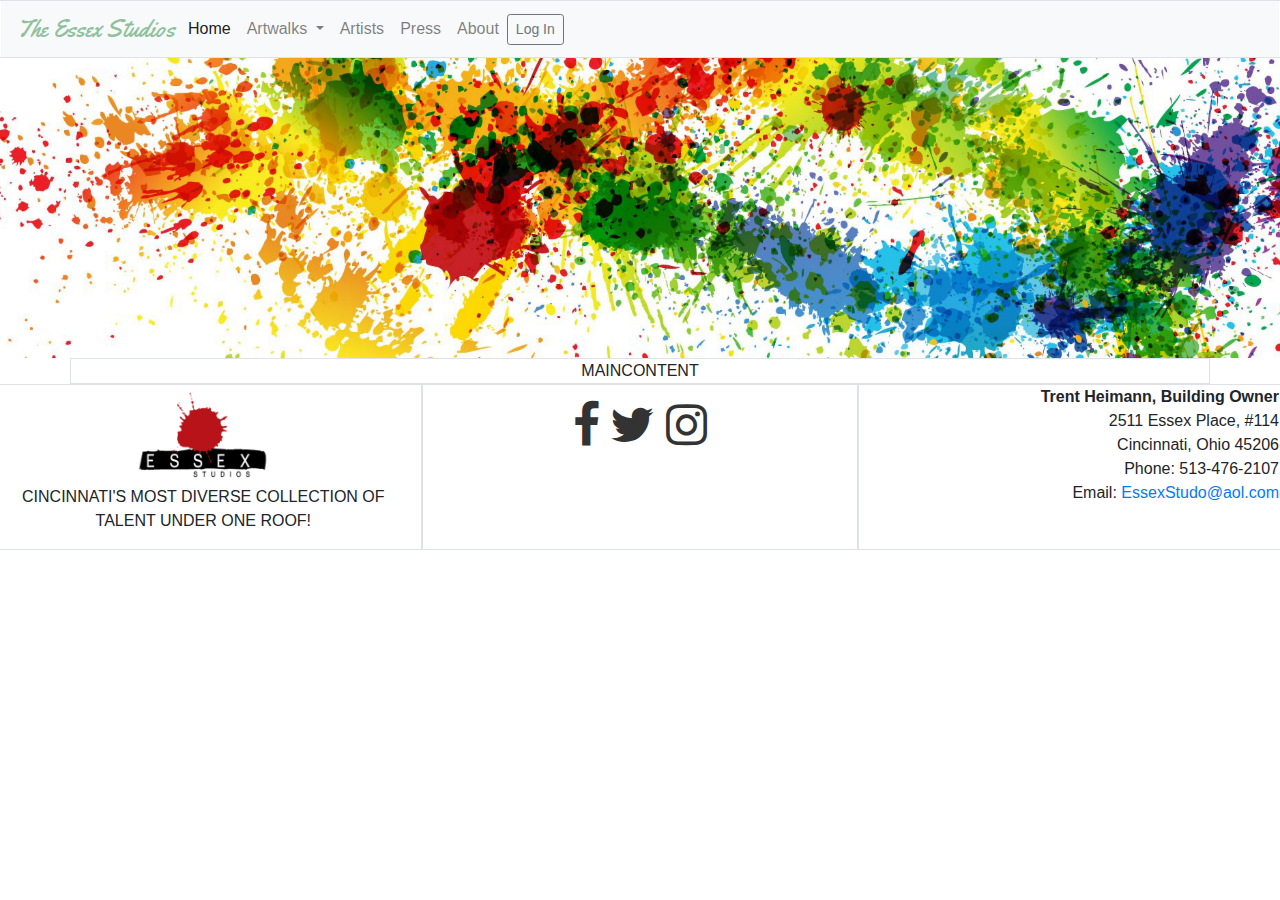
<file: index.html>
<!doctype html>
<html lang="en">

<head>
    <!-- Required meta tags -->
    <meta charset="utf-8">
    <meta name="viewport" content="width=device-width, initial-scale=1, shrink-to-fit=no">

    <!-- Bootstrap CSS -->
    <link rel="stylesheet" href="https://stackpath.bootstrapcdn.com/bootstrap/4.3.1/css/bootstrap.min.css" integrity="sha384-ggOyR0iXCbMQv3Xipma34MD+dH/1fQ784/j6cY/iJTQUOhcWr7x9JvoRxT2MZw1T" crossorigin="anonymous">
    <!-- Font Awesome Icons -->
    <link href="https://stackpath.bootstrapcdn.com/font-awesome/4.7.0/css/font-awesome.min.css" rel="stylesheet" integrity="sha384-wvfXpqpZZVQGK6TAh5PVlGOfQNHSoD2xbE+QkPxCAFlNEevoEH3Sl0sibVcOQVnN" crossorigin="anonymous">
    <!-- Script font for logo -->
    <link href="https://fonts.googleapis.com/css?family=Yellowtail&display=swap" rel="stylesheet">
    <!-- Other CSS -->
    <link rel="stylesheet" href="./CSS/style.css">

    <title>The Essex Studios - Home</title>
</head>

<body>
    <div class="row"> <!-- Top banner -->
        <div class="col">
            <div class="row"> <!-- Nav bar -->
                <div class="col border">
                    <nav class="navbar navbar-expand-lg navbar-light bg-light">
                        <div class="logoFont" style="margin-right: 5px;">The Essex Studios</div>
                        <button class="navbar-toggler" type="button" data-toggle="collapse" data-target="#navbarNavDropdown" aria-controls="navbarNavDropdown" aria-expanded="false" aria-label="Toggle navigation">
                            <span class="navbar-toggler-icon"></span>
                        </button>
                        <div class="collapse navbar-collapse" id="navbarNavDropdown">
                            <ul class="navbar-nav">
                                <li class="nav-item active">
                                    <a class="nav-link" href="#">Home <span class="sr-only">(current)</span></a>
                                </li>
                                <li class="nav-item dropdown">
                                    <a class="nav-link dropdown-toggle" href="#" id="navbarDropdownMenuLink" role="button" data-toggle="dropdown" aria-haspopup="true" aria-expanded="false">
                                    Artwalks
                                    </a>
                                    <div class="dropdown-menu" aria-labelledby="navbarDropdownMenuLink">
                                        <a class="dropdown-item" href="#">About Artwalks</a>
                                        <a class="dropdown-item" href="#">Artwalk Registration</a>
                                    </div>
                                </li>
                                <li class="nav-item">
                                    <a class="nav-link" href="#">Artists</a>
                                </li>
                                <li class="nav-item">
                                    <a class="nav-link" href="#">Press</a>
                                </li>
                                <li class="nav-item">
                                    <a class="nav-link" href="#">About</a>
                                </li>
                                <li class="nav-item"> <!-- Log in popup -->
                                    <!-- Button trigger modal -->
                                    <button type="button" class="btn btn-outline-secondary btn-sm" data-toggle="modal" data-target="#exampleModal" style="margin-top: 5px">
                                        Log In
                                    </button>
                                        
                                    <!-- Modal -->
                                    <div class="modal fade" id="exampleModal" tabindex="-1" role="dialog" aria-labelledby="exampleModalLabel" aria-hidden="true">
                                        <div class="modal-dialog" role="document">
                                            <div class="modal-content">
                                                <div class="modal-header">
                                                    <h5 class="modal-title" id="exampleModalLabel">Log In</h5>
                                                    <button type="button" class="close" data-dismiss="modal" aria-label="Close">
                                                        <span aria-hidden="true">&times;</span>
                                                    </button>
                                                </div>
                                                <div class="modal-body">
                                                <form class="form-group">
                                                    <label for="loginEmail">Email Address:</label>
                                                    <input id="loginEmail" class="form-control mb-2" type="email" placeholder="your@email.com">

                                                    <label for="loginPassword">Password:</label>
                                                    <input id="loginPassword" class="form-control mb-2" type="password" placeholder="Password">

                                                    <button class="btn btn-outline-primary" action="submit">Log In</button>
                                                </form>
                                                </div>
                                            </div>
                                        </div>
                                    </div>
                                </li>
                            </ul>
                        </div>
                    </nav>
                </div>
            </div>
        </div>
    </div>

    <div class="row"> <!-- Banner -->
        <img class="banner" src="./img/banner.jpg" alt="banner.jpg">
    </div>

    <div class="container"> <!-- Main content -->
        <div class="row">
            <div class="col centerText border">
                MAINCONTENT
            </div>
        </div>
    </div>

    <div class="row"> <!-- Footer -->
        <div class="col-4 centerText border"> <!-- Logo/Blurb-->
            <img src="./img/logo.png" alt="logo.png" style="height: 100px;">
            <p class="centerText">CINCINNATI'S MOST DIVERSE COLLECTION OF TALENT UNDER ONE ROOF!</p>
        </div>
        <div class="col-4 pt-3 centerText border"> <!-- Social media logos-->
            <a class="smIcon" href=""><i class="fa fa-facebook fa-3x" aria-hidden="true"></i></a>
            <a class="smIcon" href=""><i class="fa fa-twitter fa-3x" aria-hidden="true"></i></a>
            <a class="smIcon" href=""><i class="fa fa-instagram fa-3x" aria-hidden="true"></i></a>
        </div>
        <div class="col-4 border" style="text-align: right;"> <!-- Address/Email -->
            <span class="font-weight-bold">Trent Heimann, Building Owner</span> <br>
            2511 Essex Place, #114 <br>
            Cincinnati, Ohio 45206 <br>
            Phone: 513-476-2107 <br>
            Email: <a href="mailto:EssexStudio@aol.com">EssexStudo@aol.com</a>

        </div>
    </div>

    <!-- Optional JavaScript -->
    <!-- jQuery first, then Popper.js, then Bootstrap JS -->
    <script src="https://code.jquery.com/jquery-3.3.1.slim.min.js" integrity="sha384-q8i/X+965DzO0rT7abK41JStQIAqVgRVzpbzo5smXKp4YfRvH+8abtTE1Pi6jizo" crossorigin="anonymous"></script>
    <script src="https://cdnjs.cloudflare.com/ajax/libs/popper.js/1.14.7/umd/popper.min.js" integrity="sha384-UO2eT0CpHqdSJQ6hJty5KVphtPhzWj9WO1clHTMGa3JDZwrnQq4sF86dIHNDz0W1" crossorigin="anonymous"></script>
    <script src="https://stackpath.bootstrapcdn.com/bootstrap/4.3.1/js/bootstrap.min.js" integrity="sha384-JjSmVgyd0p3pXB1rRibZUAYoIIy6OrQ6VrjIEaFf/nJGzIxFDsf4x0xIM+B07jRM" crossorigin="anonymous"></script>
</body>

</html>
</file>
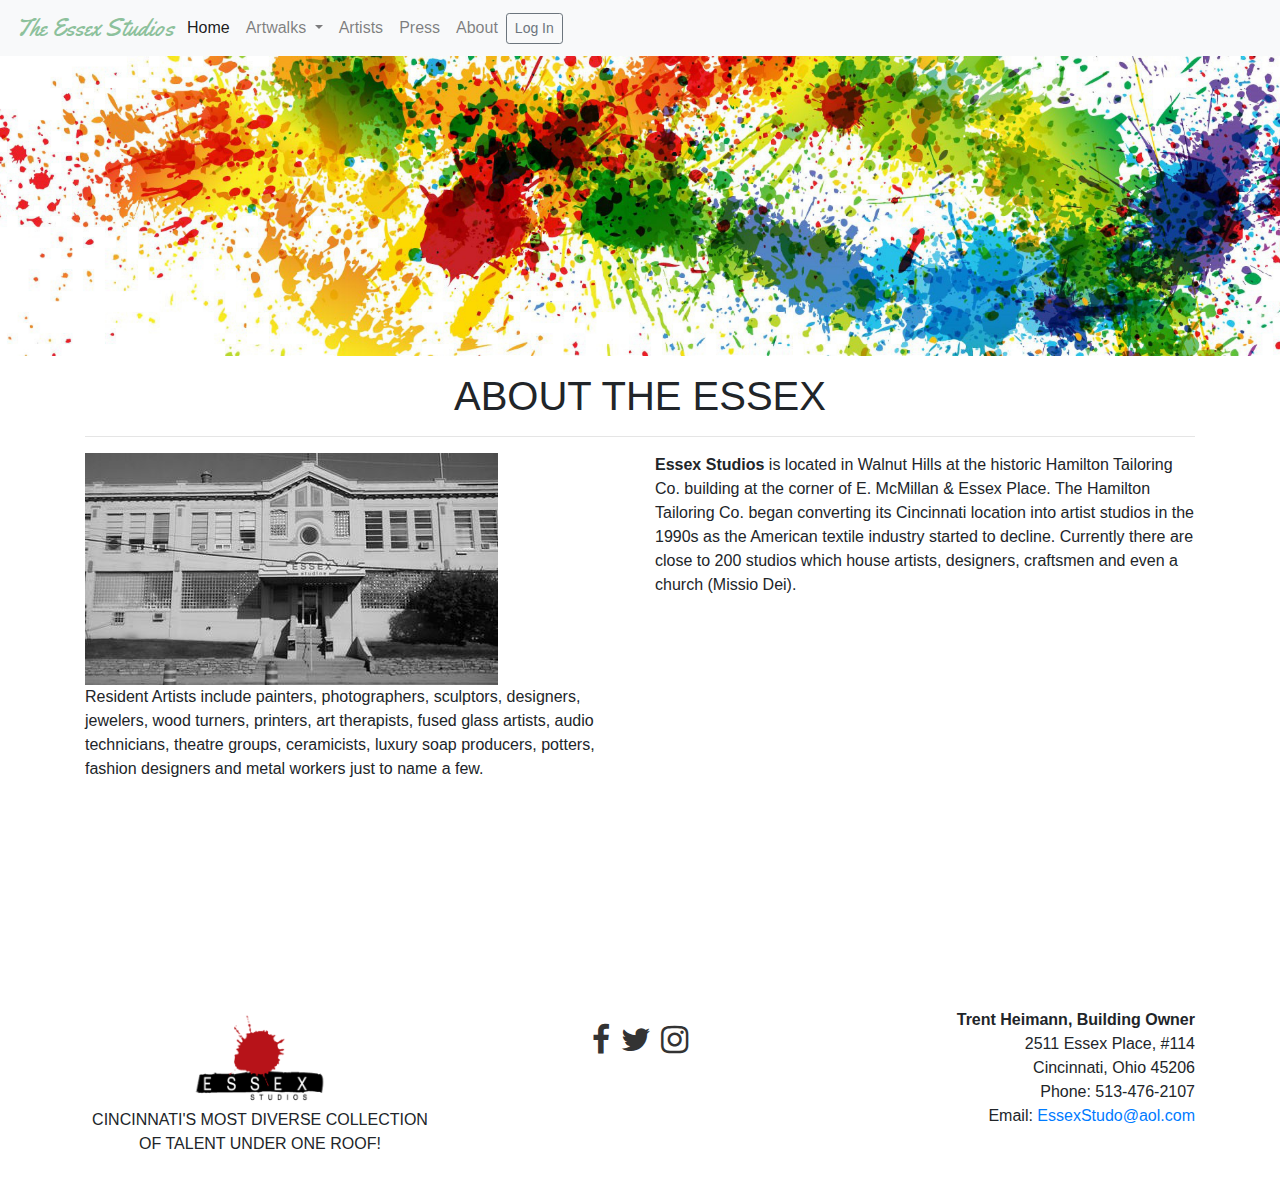
<file: about.html>
<!doctype html>
<html lang="en">

<head>
    <!-- Required meta tags -->
    <meta charset="utf-8">
    <meta name="viewport" content="width=device-width, initial-scale=1, shrink-to-fit=no">

    <!-- Bootstrap CSS -->
    <link rel="stylesheet" href="https://stackpath.bootstrapcdn.com/bootstrap/4.3.1/css/bootstrap.min.css" integrity="sha384-ggOyR0iXCbMQv3Xipma34MD+dH/1fQ784/j6cY/iJTQUOhcWr7x9JvoRxT2MZw1T" crossorigin="anonymous">
    <!-- Font Awesome Icons -->
    <link href="https://stackpath.bootstrapcdn.com/font-awesome/4.7.0/css/font-awesome.min.css" rel="stylesheet" integrity="sha384-wvfXpqpZZVQGK6TAh5PVlGOfQNHSoD2xbE+QkPxCAFlNEevoEH3Sl0sibVcOQVnN" crossorigin="anonymous">
    <!-- Script font for logo -->
    <link href="https://fonts.googleapis.com/css?family=Yellowtail&display=swap" rel="stylesheet">
    <!-- Other CSS -->
    <link rel="stylesheet" href="./CSS/style.css">

    <title>The Essex Studios - Home</title>
</head>

<body>
    <div class="row">
        <!-- Top banner -->
        <div class="col">
            <div class="row">
                <!-- Nav bar -->
                <div class="col">
                    <nav class="navbar navbar-expand-lg navbar-light bg-light">
                        <div class="logoFont" style="margin-right: 5px;">The Essex Studios</div>
                        <button class="navbar-toggler" type="button" data-toggle="collapse" data-target="#navbarNavDropdown" aria-controls="navbarNavDropdown" aria-expanded="false" aria-label="Toggle navigation">
                            <span class="navbar-toggler-icon"></span>
                        </button>
                        <div class="collapse navbar-collapse" id="navbarNavDropdown">
                            <ul class="navbar-nav">
                                <li class="nav-item active">
                                    <a class="nav-link" href="index.html">Home</a>
                                </li>
                                <li class="nav-item dropdown">
                                    <a class="nav-link dropdown-toggle" href="artwalks.html" id="navbarDropdownMenuLink" role="button" data-toggle="dropdown" aria-haspopup="true" aria-expanded="false">
                                    Artwalks
                                    </a>
                                    <div class="dropdown-menu" aria-labelledby="navbarDropdownMenuLink">
                                        <a class="dropdown-item" href="#">About Artwalks</a>
                                        <a class="dropdown-item" href="artwalks_registration.html">Artwalk Registration</a>
                                    </div>
                                </li>
                                <li class="nav-item">
                                    <a class="nav-link" href="artists.html">Artists</a>
                                </li>
                                <li class="nav-item">
                                    <a class="nav-link" href="press.html">Press</a>
                                </li>
                                <li class="nav-item">
                                    <a class="nav-link curent" href="about.html">About</a>
                                </li>
                                <li class="nav-item">
                                    <!-- Log in popup -->
                                    <!-- Button trigger modal -->
                                    <button type="button" class="btn btn-outline-secondary btn-sm" data-toggle="modal" data-target="#exampleModal" style="margin-top: 5px">
                                        Log In
                                    </button>

                                    <!-- Modal -->
                                    <div class="modal fade" id="exampleModal" tabindex="-1" role="dialog" aria-labelledby="exampleModalLabel" aria-hidden="true">
                                        <div class="modal-dialog" role="document">
                                            <div class="modal-content">
                                                <div class="modal-header">
                                                    <h5 class="modal-title" id="exampleModalLabel">Log In</h5>
                                                    <button type="button" class="close" data-dismiss="modal" aria-label="Close">
                                                        <span aria-hidden="true">&times;</span>
                                                    </button>
                                                </div>
                                                <div class="modal-body">
                                                    <form class="form-group">
                                                        <label for="loginEmail">Email Address:</label>
                                                        <input id="loginEmail" class="form-control mb-2" type="email" placeholder="your@email.com">

                                                        <label for="loginPassword">Password:</label>
                                                        <input id="loginPassword" class="form-control mb-2" type="password" placeholder="Password">

                                                        <button class="btn btn-outline-primary" action="submit">Log In</button>
                                                    </form>
                                                </div>
                                            </div>
                                        </div>
                                    </div>
                                </li>
                            </ul>
                        </div>
                    </nav>
                </div>
            </div>
        </div>
    </div>

    <div class="row">
        <!-- Banner -->
        <img class="banner" src="./img/banner.jpg" alt="banner.jpg">
    </div>

    <div class="container mb-4">
        <!-- Main content -->
        <div class="row mb-3">
            <div class="col">
                <h1 class="centerText mt-3">ABOUT THE ESSEX</h1>
                <hr>
                <div class="row"> <!-- img - paragraph -->
                    <div class="col-6">
                        <img class="img-fluid" src="./img/building.jpg">
                    </div>
                    <div class="col-6">
                        <p><span class="font-weight-bolder">Essex Studios</span> is located in Walnut Hills at the historic Hamilton Tailoring Co. building at the corner of E. McMillan & Essex Place. The Hamilton Tailoring Co. began converting its Cincinnati location into artist studios in the 1990s as the American textile industry started to decline. Currently there are close to 200 studios which house artists, designers, craftsmen and even a church (Missio Dei).</p>
                    </div>
                </div>
                <div class="row"> <!-- paragraph - Gmaps -->
                    <div class="col-6">
                        <p><span class="font-weight-bolder"></span> Resident Artists include painters, photographers, sculptors, designers, jewelers, wood turners, printers, art therapists, fused glass artists, audio technicians, theatre groups, ceramicists, luxury soap producers, potters, fashion designers and metal workers just to name a few.</p>
                    </div>
                    <div class="col-6">
                        <iframe src="https://www.google.com/maps/embed?pb=!1m18!1m12!1m3!1d3095.097549861235!2d-84.501232784356!3d39.12701157953589!2m3!1f0!2f0!3f0!3m2!1i1024!2i768!4f13.1!3m3!1m2!1s0x8841b3c0f9978963%3A0xd8c40d69c12e5afa!2sEssex%20Studios!5e0!3m2!1sen!2sus!4v1574471590963!5m2!1sen!2sus" width="400" height="300" frameborder="0" style="border:0;" allowfullscreen=""></iframe>
                    </div>
                </div>
                <div class="row">
                    <div class="col">

                    </div>
                </div>
        </div>
    </div>
    <div class="row">
        <!-- Footer -->
        <div class="col-4 centerText">
            <!-- Logo/Blurb-->
            <img src="./img/logo.png" alt="logo.png" style="height: 100px;">
            <p class="centerText">CINCINNATI'S MOST DIVERSE COLLECTION OF TALENT UNDER ONE ROOF!</p>
        </div>
        <div class="col-4 pt-3 centerText">
            <!-- Social media logos-->
            <a class="smIcon" href="https://www.facebook.com/essxstudios/"><i class="fa fa-facebook fa-2x" aria-hidden="true"></i></a>
            <a class="smIcon" href="https://twitter.com/EssexStudios"><i class="fa fa-twitter fa-2x" aria-hidden="true"></i></a>
            <a class="smIcon" href="https://www.instagram.com/essexstudios/"><i class="fa fa-instagram fa-2x" aria-hidden="true"></i></a>
        </div>
        <div class="col-4" style="text-align: right;">
            <!-- Address/Email -->
            <span class="font-weight-bold">Trent Heimann, Building Owner</span> <br> 2511 Essex Place, #114 <br> Cincinnati, Ohio 45206 <br> Phone: 513-476-2107 <br> Email: <a href="mailto:EssexStudio@aol.com">EssexStudo@aol.com</a>

        </div>
    </div>

    <!-- Optional JavaScript -->
    <!-- jQuery first, then Popper.js, then Bootstrap JS -->
    <script src="https://code.jquery.com/jquery-3.3.1.slim.min.js" integrity="sha384-q8i/X+965DzO0rT7abK41JStQIAqVgRVzpbzo5smXKp4YfRvH+8abtTE1Pi6jizo" crossorigin="anonymous"></script>
    <script src="https://cdnjs.cloudflare.com/ajax/libs/popper.js/1.14.7/umd/popper.min.js" integrity="sha384-UO2eT0CpHqdSJQ6hJty5KVphtPhzWj9WO1clHTMGa3JDZwrnQq4sF86dIHNDz0W1" crossorigin="anonymous"></script>
    <script src="https://stackpath.bootstrapcdn.com/bootstrap/4.3.1/js/bootstrap.min.js" integrity="sha384-JjSmVgyd0p3pXB1rRibZUAYoIIy6OrQ6VrjIEaFf/nJGzIxFDsf4x0xIM+B07jRM" crossorigin="anonymous"></script>
</body>

</html>
</file>
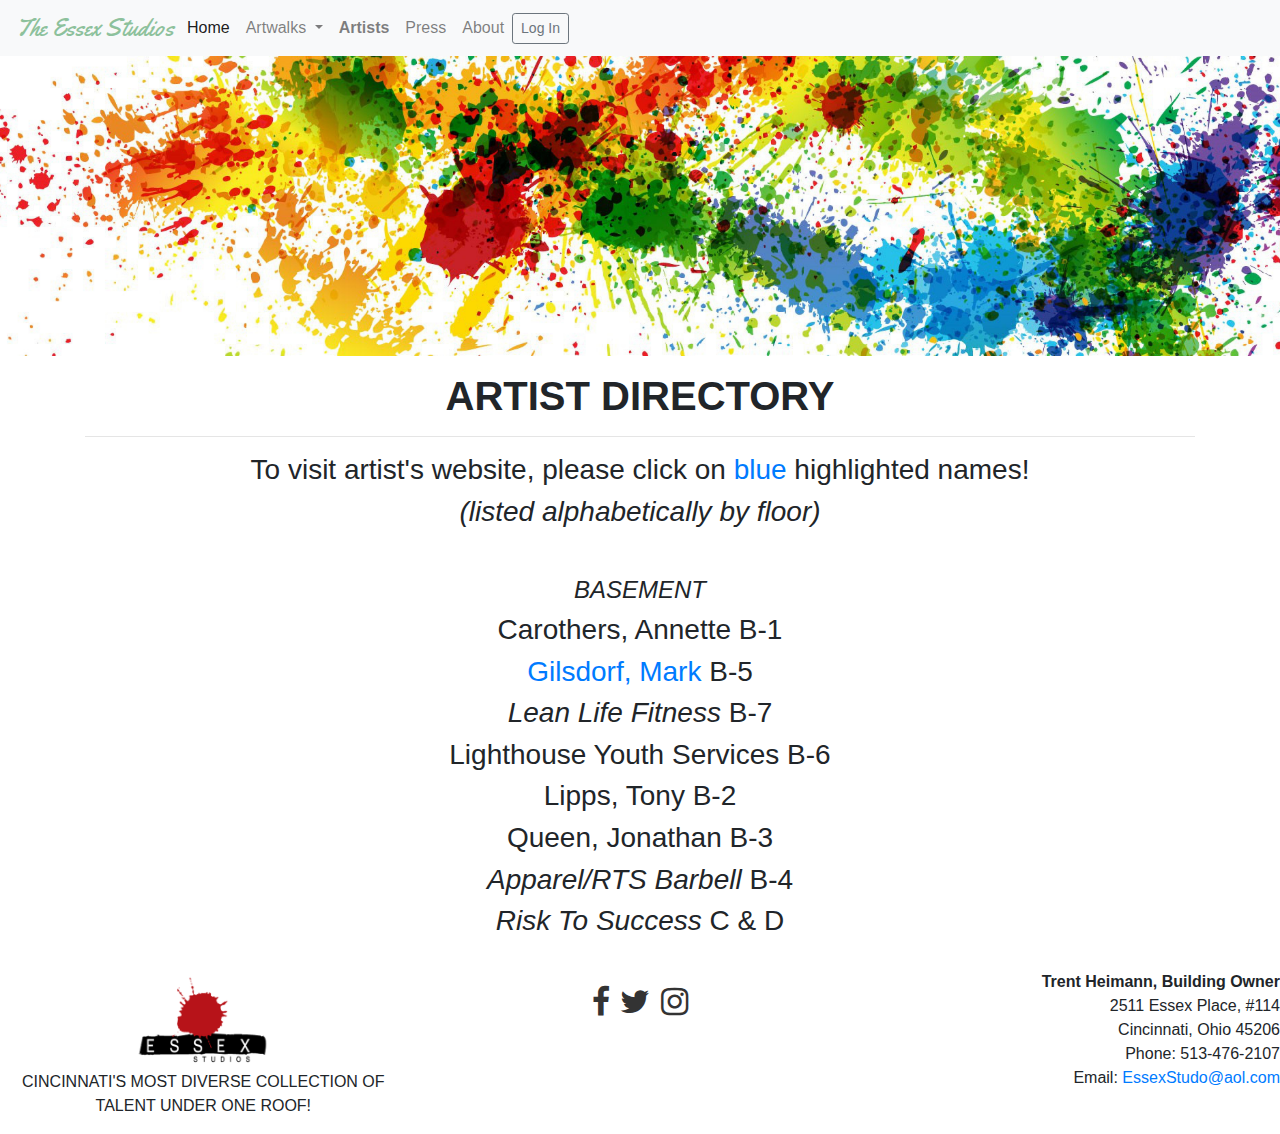
<file: artists.html>
<!doctype html>
<html lang="en">

<head>
    <!-- Required meta tags -->
    <meta charset="utf-8">
    <meta name="viewport" content="width=device-width, initial-scale=1, shrink-to-fit=no">

    <!-- Bootstrap CSS -->
    <link rel="stylesheet" href="https://stackpath.bootstrapcdn.com/bootstrap/4.3.1/css/bootstrap.min.css" integrity="sha384-ggOyR0iXCbMQv3Xipma34MD+dH/1fQ784/j6cY/iJTQUOhcWr7x9JvoRxT2MZw1T" crossorigin="anonymous">
    <!-- Font Awesome Icons -->
    <link href="https://stackpath.bootstrapcdn.com/font-awesome/4.7.0/css/font-awesome.min.css" rel="stylesheet" integrity="sha384-wvfXpqpZZVQGK6TAh5PVlGOfQNHSoD2xbE+QkPxCAFlNEevoEH3Sl0sibVcOQVnN" crossorigin="anonymous">
    <!-- Script font for logo -->
    <link href="https://fonts.googleapis.com/css?family=Yellowtail&display=swap" rel="stylesheet">
    <!-- Other CSS -->
    <link rel="stylesheet" href="./CSS/style.css">

    <title>The Essex Studios - Home</title>
</head>

<body>
    <div class="row">
        <!-- Top banner -->
        <div class="col">
            <div class="row">
                <!-- Nav bar -->
                <div class="col">
                    <nav class="navbar navbar-expand-lg navbar-light bg-light">
                        <div class="logoFont" style="margin-right: 5px;">The Essex Studios</div>
                        <button class="navbar-toggler" type="button" data-toggle="collapse" data-target="#navbarNavDropdown" aria-controls="navbarNavDropdown" aria-expanded="false" aria-label="Toggle navigation">
                            <span class="navbar-toggler-icon"></span>
                        </button>
                        <div class="collapse navbar-collapse" id="navbarNavDropdown">
                            <ul class="navbar-nav">
                                <li class="nav-item active">
                                    <a class="nav-link" href="index.html">Home</a>
                                </li>
                                <li class="nav-item dropdown">
                                    <a class="nav-link dropdown-toggle" href="artwalks.html" id="navbarDropdownMenuLink" role="button" data-toggle="dropdown" aria-haspopup="true" aria-expanded="false">
                                    Artwalks
                                    </a>
                                    <div class="dropdown-menu" aria-labelledby="navbarDropdownMenuLink">
                                        <a class="dropdown-item" href="#">About Artwalks</a>
                                        <a class="dropdown-item" href="artwalks_registration.html">Artwalk Registration</a>
                                    </div>
                                </li>
                                <li class="nav-item">
                                    <a class="nav-link current" href="artists.html">Artists</a>
                                </li>
                                <li class="nav-item">
                                    <a class="nav-link" href="press.html">Press</a>
                                </li>
                                <li class="nav-item">
                                    <a class="nav-link" href="about.html">About</a>
                                </li>
                                <li class="nav-item">
                                    <!-- Log in popup -->
                                    <!-- Button trigger modal -->
                                    <button type="button" class="btn btn-outline-secondary btn-sm" data-toggle="modal" data-target="#exampleModal" style="margin-top: 5px">
                                        Log In
                                    </button>

                                    <!-- Modal -->
                                    <div class="modal fade" id="exampleModal" tabindex="-1" role="dialog" aria-labelledby="exampleModalLabel" aria-hidden="true">
                                        <div class="modal-dialog" role="document">
                                            <div class="modal-content">
                                                <div class="modal-header">
                                                    <h5 class="modal-title" id="exampleModalLabel">Log In</h5>
                                                    <button type="button" class="close" data-dismiss="modal" aria-label="Close">
                                                        <span aria-hidden="true">&times;</span>
                                                    </button>
                                                </div>
                                                <div class="modal-body">
                                                    <form class="form-group">
                                                        <label for="loginEmail">Email Address:</label>
                                                        <input id="loginEmail" class="form-control mb-2" type="email" placeholder="your@email.com">

                                                        <label for="loginPassword">Password:</label>
                                                        <input id="loginPassword" class="form-control mb-2" type="password" placeholder="Password">

                                                        <button class="btn btn-outline-primary" action="submit">Log In</button>
                                                    </form>
                                                </div>
                                            </div>
                                        </div>
                                    </div>
                                </li>
                            </ul>
                        </div>
                    </nav>
                </div>
            </div>
        </div>
    </div>

    <div class="row">
        <!-- Banner -->
        <img class="banner" src="./img/banner.jpg" alt="banner.jpg">
    </div>

    <div class="container mb-4">
        <!-- Main content -->
        <div class="row centerText">
            <div class="col">
                <h1 class="font-weight-bold mt-3">ARTIST DIRECTORY</h1>
                <hr>
                <h3>To visit artist's website, please click on <span class="text-primary">blue</span> highlighted names!</h3>
                <h3 class="font-italic mb-5">(listed alphabetically by floor)</h3>
                <h4 class="font-italic">BASEMENT</h4> <!-- Basement Artists -->
                <h3>Carothers, Annette B-1</h3>
                <h3><a href="https://www.mgblacksmith.com/">Gilsdorf, Mark</a> B-5</h3>
                <h3><span class="font-italic">Lean Life Fitness</span> B-7</h3>
                <h3>Lighthouse Youth Services B-6</h3>
                <h3>Lipps, Tony B-2</h3>
                <h3> Queen, Jonathan B-3</h3>
                <h3><span class="font-italic">Apparel/RTS Barbell</span> B-4</h3>
                <h3><span class="font-italic">Risk To Success</span> C & D</h3>


            </div>
        </div>
    </div>
    <div class="row">
        <!-- Footer -->
        <div class="col-4 centerText">
            <!-- Logo/Blurb-->
            <img src="./img/logo.png" alt="logo.png" style="height: 100px;">
            <p class="centerText">CINCINNATI'S MOST DIVERSE COLLECTION OF TALENT UNDER ONE ROOF!</p>
        </div>
        <div class="col-4 pt-3 centerText">
            <!-- Social media logos-->
            <a class="smIcon" href="https://www.facebook.com/essxstudios/"><i class="fa fa-facebook fa-2x" aria-hidden="true"></i></a>
            <a class="smIcon" href="https://twitter.com/EssexStudios"><i class="fa fa-twitter fa-2x" aria-hidden="true"></i></a>
            <a class="smIcon" href="https://www.instagram.com/essexstudios/"><i class="fa fa-instagram fa-2x" aria-hidden="true"></i></a>
        </div>
        <div class="col-4" style="text-align: right;">
            <!-- Address/Email -->
            <span class="font-weight-bold">Trent Heimann, Building Owner</span> <br> 2511 Essex Place, #114 <br> Cincinnati, Ohio 45206 <br> Phone: 513-476-2107 <br> Email: <a href="mailto:EssexStudio@aol.com">EssexStudo@aol.com</a>

        </div>
    </div>

    <!-- Optional JavaScript -->
    <!-- jQuery first, then Popper.js, then Bootstrap JS -->
    <script src="https://code.jquery.com/jquery-3.3.1.slim.min.js" integrity="sha384-q8i/X+965DzO0rT7abK41JStQIAqVgRVzpbzo5smXKp4YfRvH+8abtTE1Pi6jizo" crossorigin="anonymous"></script>
    <script src="https://cdnjs.cloudflare.com/ajax/libs/popper.js/1.14.7/umd/popper.min.js" integrity="sha384-UO2eT0CpHqdSJQ6hJty5KVphtPhzWj9WO1clHTMGa3JDZwrnQq4sF86dIHNDz0W1" crossorigin="anonymous"></script>
    <script src="https://stackpath.bootstrapcdn.com/bootstrap/4.3.1/js/bootstrap.min.js" integrity="sha384-JjSmVgyd0p3pXB1rRibZUAYoIIy6OrQ6VrjIEaFf/nJGzIxFDsf4x0xIM+B07jRM" crossorigin="anonymous"></script>
</body>

</html>
</file>
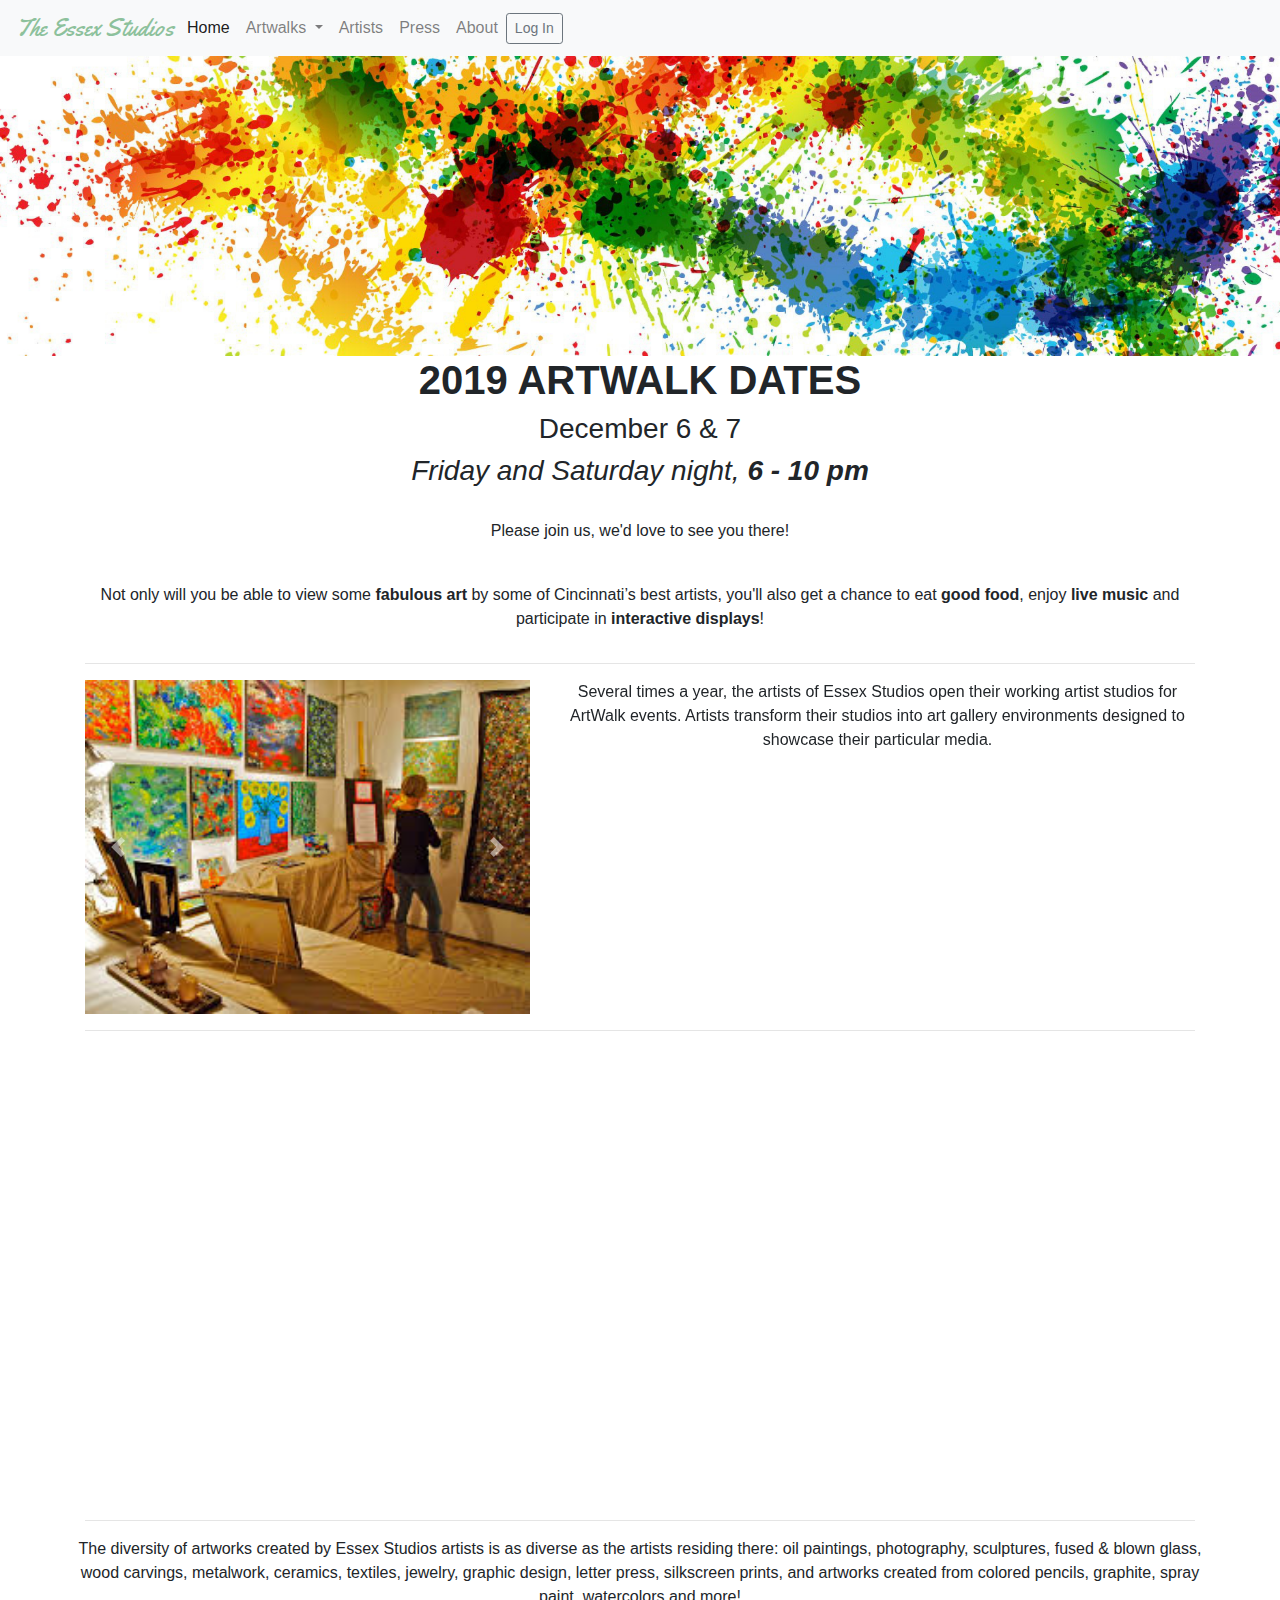
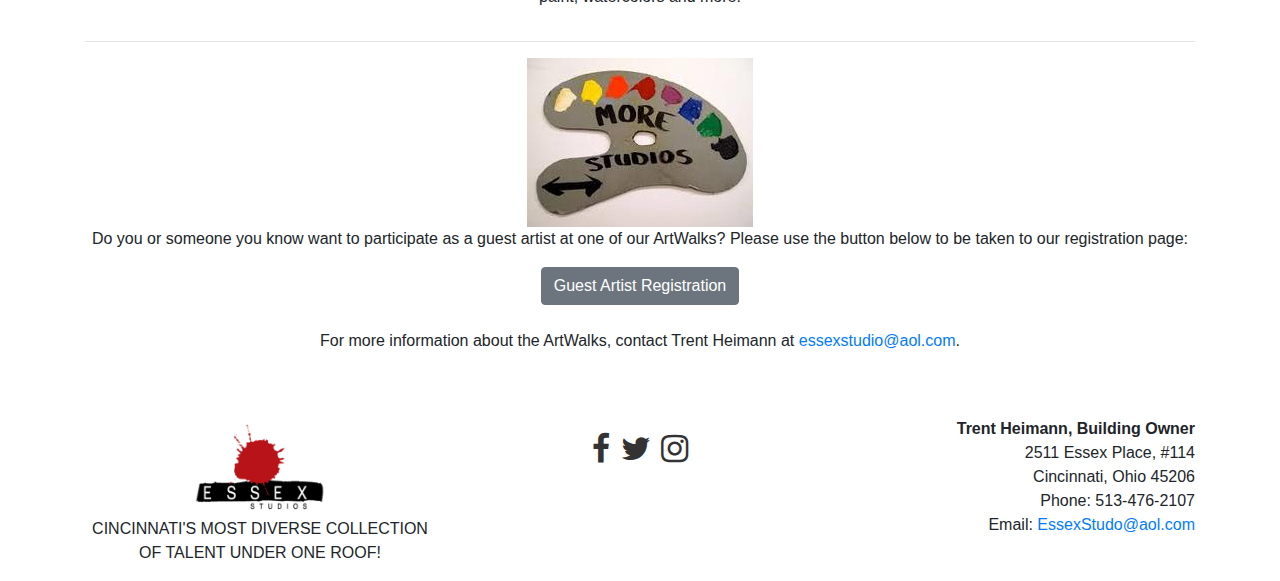
<file: artwalks.html>
<!doctype html>
<html lang="en">

<head>
    <!-- Required meta tags -->
    <meta charset="utf-8">
    <meta name="viewport" content="width=device-width, initial-scale=1, shrink-to-fit=no">

    <!-- Bootstrap CSS -->
    <link rel="stylesheet" href="https://stackpath.bootstrapcdn.com/bootstrap/4.3.1/css/bootstrap.min.css" integrity="sha384-ggOyR0iXCbMQv3Xipma34MD+dH/1fQ784/j6cY/iJTQUOhcWr7x9JvoRxT2MZw1T" crossorigin="anonymous">
    <!-- Font Awesome Icons -->
    <link href="https://stackpath.bootstrapcdn.com/font-awesome/4.7.0/css/font-awesome.min.css" rel="stylesheet" integrity="sha384-wvfXpqpZZVQGK6TAh5PVlGOfQNHSoD2xbE+QkPxCAFlNEevoEH3Sl0sibVcOQVnN" crossorigin="anonymous">
    <!-- Script font for logo -->
    <link href="https://fonts.googleapis.com/css?family=Yellowtail&display=swap" rel="stylesheet">
    <!-- Other CSS -->
    <link rel="stylesheet" href="./CSS/style.css">

    <title>The Essex Studios - Home</title>
</head>

<body>
    <div class="row">
        <!-- Top banner -->
        <div class="col">
            <div class="row">
                <!-- Nav bar -->
                <div class="col">
                    <nav class="navbar navbar-expand-lg navbar-light bg-light">
                        <div class="logoFont" style="margin-right: 5px;">The Essex Studios</div>
                        <button class="navbar-toggler" type="button" data-toggle="collapse" data-target="#navbarNavDropdown" aria-controls="navbarNavDropdown" aria-expanded="false" aria-label="Toggle navigation">
                            <span class="navbar-toggler-icon"></span>
                        </button>
                        <div class="collapse navbar-collapse" id="navbarNavDropdown">
                            <ul class="navbar-nav">
                                <li class="nav-item active">
                                    <a class="nav-link" href="index.html">Home</a>
                                </li>
                                <li class="nav-item dropdown">
                                    <a class="nav-link dropdown-toggle" href="#" id="navbarDropdownMenuLink" role="button" data-toggle="dropdown" aria-haspopup="true" aria-expanded="false">
                                    Artwalks
                                    </a>
                                    <div class="dropdown-menu" aria-labelledby="navbarDropdownMenuLink">
                                        <a class="dropdown-item current" href="artwalks.html">About Artwalks</a>
                                        <a class="dropdown-item" href="artwalks_registration.html">Artwalk Registration</a>
                                    </div>
                                </li>
                                <li class="nav-item">
                                    <a class="nav-link" href="artists.html">Artists</a>
                                </li>
                                <li class="nav-item">
                                    <a class="nav-link" href="press.html">Press</a>
                                </li>
                                <li class="nav-item">
                                    <a class="nav-link" href="about.html">About</a>
                                </li>
                                <li class="nav-item">
                                    <!-- Log in popup -->
                                    <!-- Button trigger modal -->
                                    <button type="button" class="btn btn-outline-secondary btn-sm" data-toggle="modal" data-target="#exampleModal" style="margin-top: 5px">
                                        Log In
                                    </button>

                                    <!-- Modal -->
                                    <div class="modal fade" id="exampleModal" tabindex="-1" role="dialog" aria-labelledby="exampleModalLabel" aria-hidden="true">
                                        <div class="modal-dialog" role="document">
                                            <div class="modal-content">
                                                <div class="modal-header">
                                                    <h5 class="modal-title" id="exampleModalLabel">Log In</h5>
                                                    <button type="button" class="close" data-dismiss="modal" aria-label="Close">
                                                        <span aria-hidden="true">&times;</span>
                                                    </button>
                                                </div>
                                                <div class="modal-body">
                                                    <form class="form-group">
                                                        <label for="loginEmail">Email Address:</label>
                                                        <input id="loginEmail" class="form-control mb-2" type="email" placeholder="your@email.com">

                                                        <label for="loginPassword">Password:</label>
                                                        <input id="loginPassword" class="form-control mb-2" type="password" placeholder="Password">

                                                        <button class="btn btn-outline-primary" action="submit">Log In</button>
                                                    </form>
                                                </div>
                                            </div>
                                        </div>
                                    </div>
                                </li>
                            </ul>
                        </div>
                    </nav>
                </div>
            </div>
        </div>
    </div>

    <div class="row">
        <!-- Banner -->
        <img class="banner" src="./img/banner.jpg" alt="banner.jpg">
    </div>

    <div class="container">
        <!-- Main content -->
        <div class="row">
            <div class="col centerText">
                <div class="row">
                    <!-- Dates & info -->
                    <div class="col">
                        <h1 class="font-weight-bold">2019 ARTWALK DATES</h1>
                        <h3>December 6 & 7</h3>
                        <h3 class="font-italic">Friday and Saturday night, <span class="font-weight-bold">6 - 10 pm</span></h3>
                        <br>
                        <p class="folt-weight-bolder">Please join us, we'd love to see you there!</p>
                        <br>
                        <p>​Not only will you be able to view some <span class="font-weight-bolder">fabulous art</span> by some of Cincinnati’s best artists, you'll also get a chance to eat <span class="font-weight-bolder">good food</span>, ​enjoy
                            <span class="font-weight-bolder">live music</span> and participate in <span class="font-weight-bolder">interactive displays</span>!</p>
                    </div>
                </div>
                <hr>
                <div class="row">
                    <!-- slideshow & blurb -->
                    <div class="col-5">
                        <!-- Slideshow -->
                        <div class="carousel slide" data-ride="carousel">
                            <div class="carousel-inner">
                                <div class="carousel-item active">
                                    <img src="./img/artwalk_slideshow/1.jpg" class="d-block w-100">
                                </div>
                                <div class="carousel-item">
                                    <img src="./img/artwalk_slideshow/2.jpg" class="d-block w-100">
                                </div>
                                <div class="carousel-item">
                                    <img src="./img/artwalk_slideshow/3.jpg" class="d-block w-100">
                                </div>
                                <div class="carousel-item active">
                                    <img src="./img/artwalk_slideshow/4.jpg" class="d-block w-100">
                                </div>
                                <div class="carousel-item">
                                    <img src="./img/artwalk_slideshow/5.jpg" class="d-block w-100">
                                </div>
                                <div class="carousel-item">
                                    <img src="./img/artwalk_slideshow/6.jpg" class="d-block w-100">
                                </div>
                            </div>
                            <a class="carousel-control-prev" href="#carouselExampleControls" role="button" data-slide="prev">
                                <span class="carousel-control-prev-icon" aria-hidden="true"></span>
                                <span class="sr-only">Previous</span>
                            </a>
                            <a class="carousel-control-next" href="#carouselExampleControls" role="button" data-slide="next">
                                <span class="carousel-control-next-icon" aria-hidden="true"></span>
                                <span class="sr-only">Next</span>
                            </a>
                        </div>
                    </div>
                    <div class="col">
                        <!-- Blurb -->
                        <p>​Several times a year, the artists of Essex Studios open their working artist studios for ArtWalk events. ​Artists transform their studios into art gallery environments designed to showcase their particular media.</p>
                    </div>
                </div>
                <hr>
                <div class="row">
                    <!-- Gmaps -->
                    <div class="col">
                        <!-- GMaps Embed -->
                        <iframe src="https://www.google.com/maps/embed?pb=!1m18!1m12!1m3!1d3095.097549861239!2d-84.50123278446455!3d39.127011579535804!2m3!1f0!2f0!3f0!3m2!1i1024!2i768!4f13.1!3m3!1m2!1s0x8841b3c0f9978963%3A0xd8c40d69c12e5afa!2sEssex%20Studios!5e0!3m2!1sen!2sus!4v1574461125276!5m2!1sen!2sus"
                            width="600" height="450" frameborder="0" style="border:0;" allowfullscreen=""></iframe>
                    </div>
                </div>
                <hr>
                <div class="row">
                    <!-- Blurb -->
                    <p>The diversity of artworks created by Essex Studios artists is as diverse as the artists residing there: oil paintings, photography, sculptures, fused & blown glass, wood carvings, metalwork, ceramics, textiles, jewelry, graphic design,
                        letter press, silkscreen prints, and artworks created from colored pencils, graphite, spray paint, watercolors and more!</p>
                </div>
                <hr>
                <div class="row mb-5">
                    <!-- Artwalk registration & button-->
                    <div class="col">
                        <img src="./img/more_studios.jpg">
                        <br>
                        <p>​Do you or someone you know want to participate as a guest artist at one of our ArtWalks? ​Please use the button below to be taken to our registration page:</p>
                        <!-- Registration button-->
                        <a class="btn btn-secondary mb-4" href="artwalks_registration.html" role="button">Guest Artist Registration</a>
                        <p>​For more information about the ArtWalks, contact Trent Heimann at <a href="mailto:essexstudio@aol.com">essexstudio@aol.com</a>.</p>
                    </div>
                </div>
            </div>
        </div>

        <div class="row">
            <!-- Footer -->
            <div class="col-4 centerText">
                <!-- Logo/Blurb-->
                <img src="./img/logo.png" alt="logo.png" style="height: 100px;">
                <p class="centerText">CINCINNATI'S MOST DIVERSE COLLECTION OF TALENT UNDER ONE ROOF!</p>
            </div>
            <div class="col-4 pt-3 centerText">
                <!-- Social media logos-->
                <a class="smIcon" href="https://www.facebook.com/essxstudios/"><i class="fa fa-facebook fa-2x" aria-hidden="true"></i></a>
                <a class="smIcon" href="https://twitter.com/EssexStudios"><i class="fa fa-twitter fa-2x" aria-hidden="true"></i></a>
                <a class="smIcon" href="https://www.instagram.com/essexstudios/"><i class="fa fa-instagram fa-2x" aria-hidden="true"></i></a>
            </div>
            <div class="col-4" style="text-align: right;">
                <!-- Address/Email -->
                <span class="font-weight-bold">Trent Heimann, Building Owner</span> <br> 2511 Essex Place, #114 <br> Cincinnati, Ohio 45206 <br> Phone: 513-476-2107 <br> Email: <a href="mailto:EssexStudio@aol.com">EssexStudo@aol.com</a>

            </div>
        </div>

        <!-- Optional JavaScript -->
        <!-- jQuery first, then Popper.js, then Bootstrap JS -->
        <script src="https://code.jquery.com/jquery-3.3.1.slim.min.js" integrity="sha384-q8i/X+965DzO0rT7abK41JStQIAqVgRVzpbzo5smXKp4YfRvH+8abtTE1Pi6jizo" crossorigin="anonymous"></script>
        <script src="https://cdnjs.cloudflare.com/ajax/libs/popper.js/1.14.7/umd/popper.min.js" integrity="sha384-UO2eT0CpHqdSJQ6hJty5KVphtPhzWj9WO1clHTMGa3JDZwrnQq4sF86dIHNDz0W1" crossorigin="anonymous"></script>
        <script src="https://stackpath.bootstrapcdn.com/bootstrap/4.3.1/js/bootstrap.min.js" integrity="sha384-JjSmVgyd0p3pXB1rRibZUAYoIIy6OrQ6VrjIEaFf/nJGzIxFDsf4x0xIM+B07jRM" crossorigin="anonymous"></script>
</body>

</html>
</file>
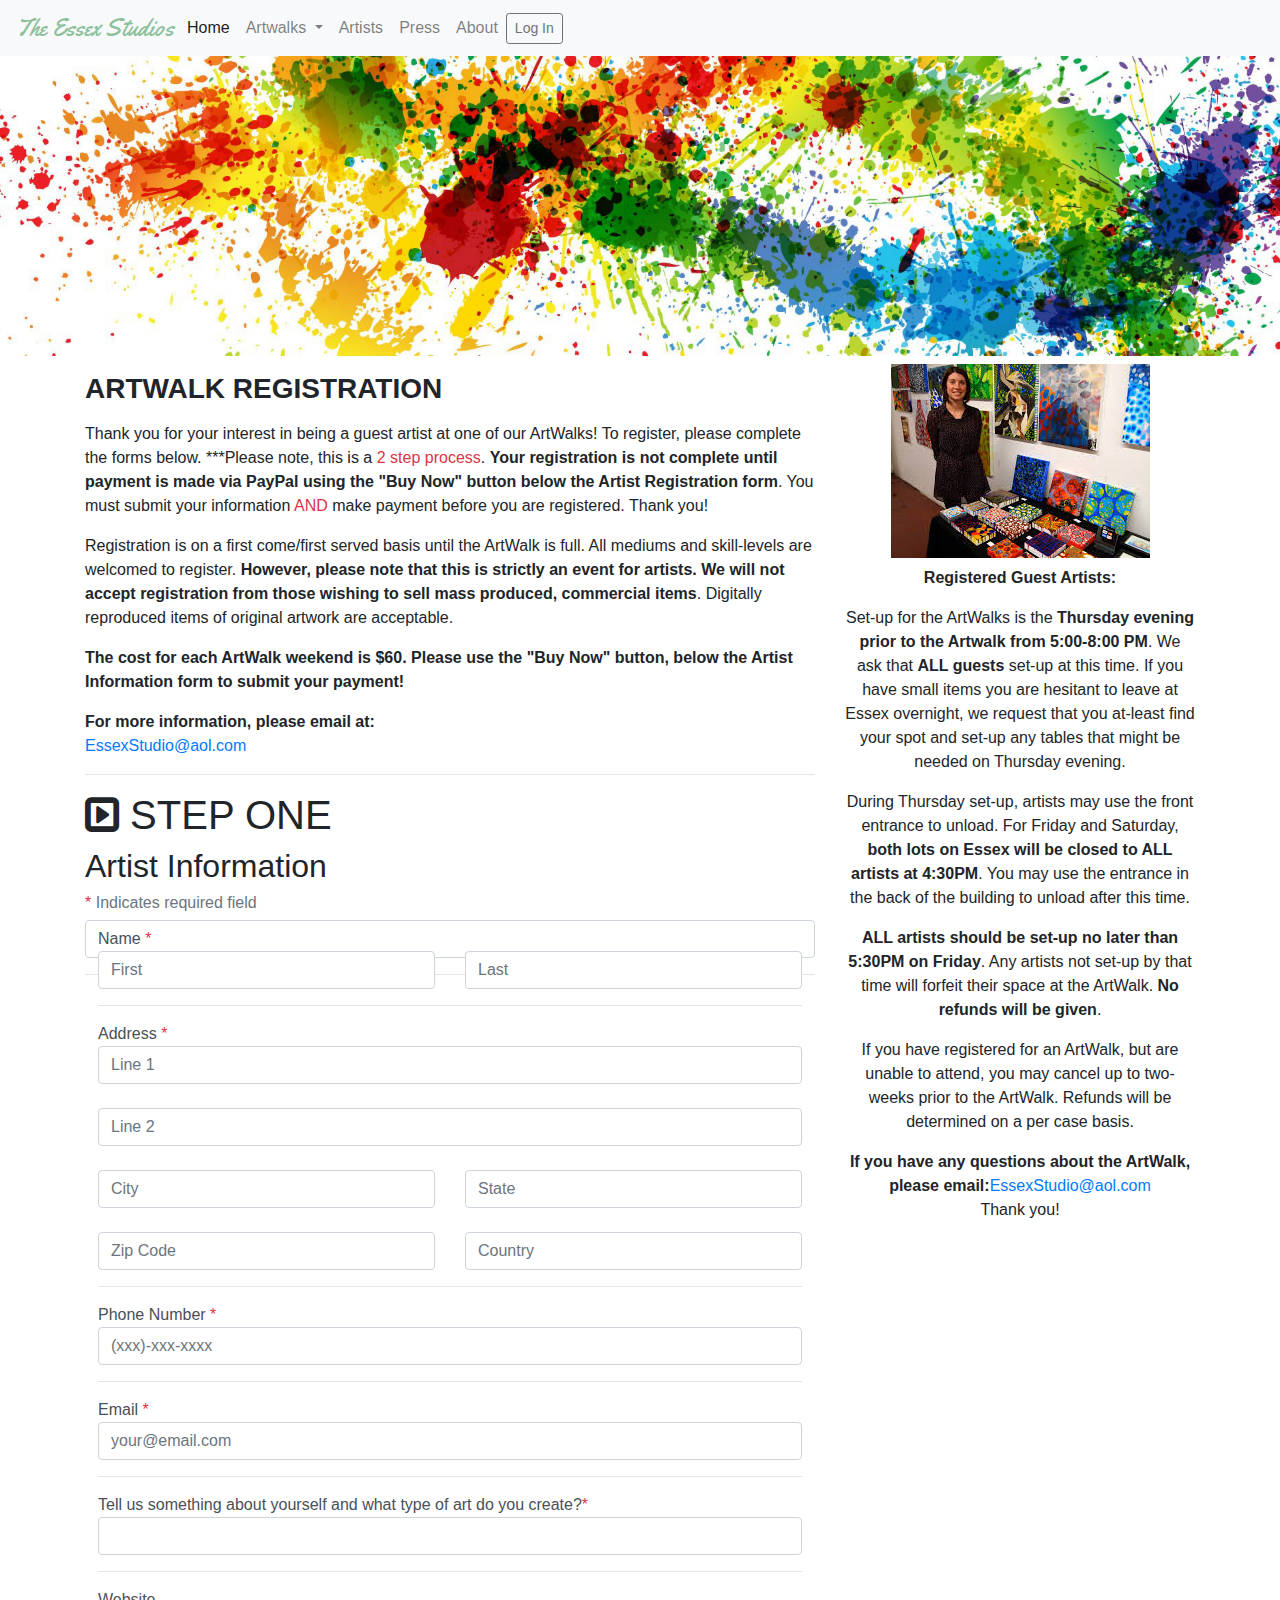
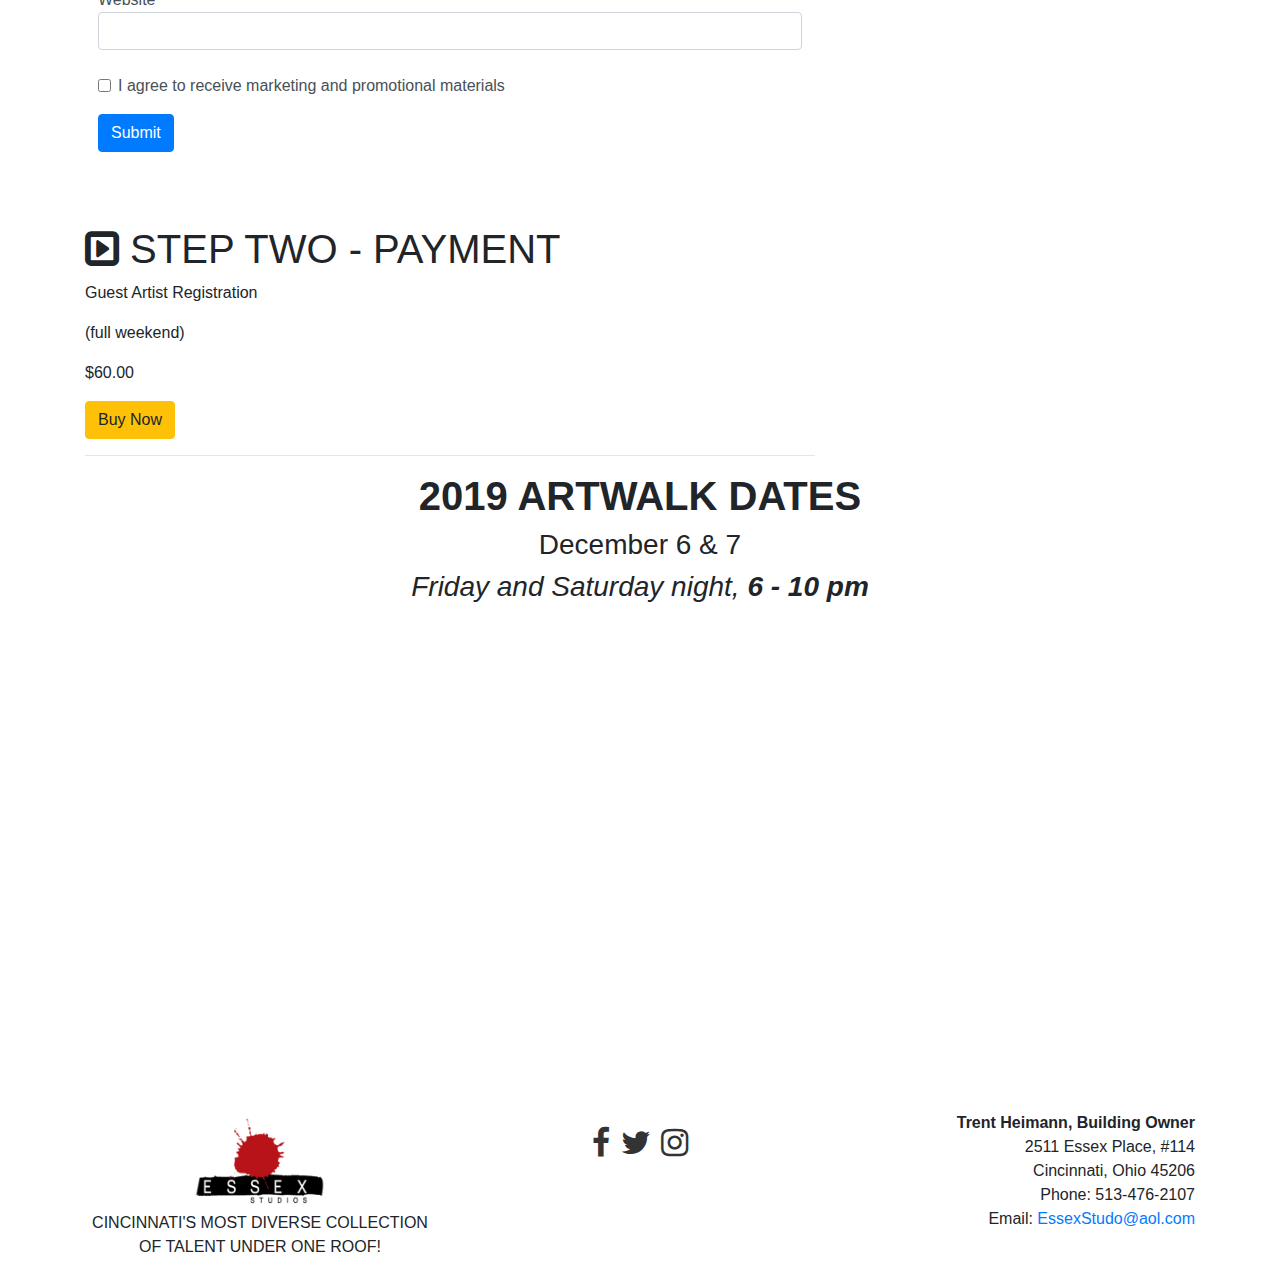
<file: artwalks_registration.html>
<!doctype html>
<html lang="en">

<head>
    <!-- Required meta tags -->
    <meta charset="utf-8">
    <meta name="viewport" content="width=device-width, initial-scale=1, shrink-to-fit=no">

    <!-- Bootstrap CSS -->
    <link rel="stylesheet" href="https://stackpath.bootstrapcdn.com/bootstrap/4.3.1/css/bootstrap.min.css" integrity="sha384-ggOyR0iXCbMQv3Xipma34MD+dH/1fQ784/j6cY/iJTQUOhcWr7x9JvoRxT2MZw1T" crossorigin="anonymous">
    <!-- Font Awesome Icons -->
    <link href="https://stackpath.bootstrapcdn.com/font-awesome/4.7.0/css/font-awesome.min.css" rel="stylesheet" integrity="sha384-wvfXpqpZZVQGK6TAh5PVlGOfQNHSoD2xbE+QkPxCAFlNEevoEH3Sl0sibVcOQVnN" crossorigin="anonymous">
    <!-- Script font for logo -->
    <link href="https://fonts.googleapis.com/css?family=Yellowtail&display=swap" rel="stylesheet">
    <!-- Other CSS -->
    <link rel="stylesheet" href="./CSS/style.css">

    <title>The Essex Studios - Home</title>
</head>

<body>
    <div class="row">
        <!-- Top banner -->
        <div class="col">
            <div class="row">
                <!-- Nav bar -->
                <div class="col">
                    <nav class="navbar navbar-expand-lg navbar-light bg-light">
                        <div class="logoFont" style="margin-right: 5px;">The Essex Studios</div>
                        <button class="navbar-toggler" type="button" data-toggle="collapse" data-target="#navbarNavDropdown" aria-controls="navbarNavDropdown" aria-expanded="false" aria-label="Toggle navigation">
                            <span class="navbar-toggler-icon"></span>
                        </button>
                        <div class="collapse navbar-collapse" id="navbarNavDropdown">
                            <ul class="navbar-nav">
                                <li class="nav-item active">
                                    <a class="nav-link" href="index.html">Home</a>
                                </li>
                                <li class="nav-item dropdown">
                                    <a class="nav-link dropdown-toggle" href="#" id="navbarDropdownMenuLink" role="button" data-toggle="dropdown" aria-haspopup="true" aria-expanded="false">
                                    Artwalks
                                    </a>
                                    <div class="dropdown-menu" aria-labelledby="navbarDropdownMenuLink">
                                        <a class="dropdown-item" href="artwalks.html">About Artwalks</a>
                                        <a class="dropdown-item current" href="artwalks_registration.html">Artwalk Registration</a>
                                    </div>
                                </li>
                                <li class="nav-item">
                                    <a class="nav-link" href="artists.html">Artists</a>
                                </li>
                                <li class="nav-item">
                                    <a class="nav-link" href="press.html">Press</a>
                                </li>
                                <li class="nav-item">
                                    <a class="nav-link" href="about.html">About</a>
                                </li>
                                <li class="nav-item">
                                    <!-- Log in popup -->
                                    <!-- Button trigger modal -->
                                    <button type="button" class="btn btn-outline-secondary btn-sm" data-toggle="modal" data-target="#exampleModal" style="margin-top: 5px">
                                        Log In
                                    </button>

                                    <!-- Modal -->
                                    <div class="modal fade" id="exampleModal" tabindex="-1" role="dialog" aria-labelledby="exampleModalLabel" aria-hidden="true">
                                        <div class="modal-dialog" role="document">
                                            <div class="modal-content">
                                                <div class="modal-header">
                                                    <h5 class="modal-title" id="exampleModalLabel">Log In</h5>
                                                    <button type="button" class="close" data-dismiss="modal" aria-label="Close">
                                                        <span aria-hidden="true">&times;</span>
                                                    </button>
                                                </div>
                                                <div class="modal-body">
                                                    <form class="form-group">
                                                        <label for="loginEmail">Email Address:</label>
                                                        <input id="loginEmail" class="form-control mb-2" type="email" placeholder="your@email.com">

                                                        <label for="loginPassword">Password:</label>
                                                        <input id="loginPassword" class="form-control mb-2" type="password" placeholder="Password">

                                                        <button class="btn btn-outline-primary" action="submit">Log In</button>
                                                    </form>
                                                </div>
                                            </div>
                                        </div>
                                    </div>
                                </li>
                            </ul>
                        </div>
                    </nav>
                </div>
            </div>
        </div>
    </div>

    <div class="row">
        <!-- Banner -->
        <img class="banner" src="./img/banner.jpg" alt="banner.jpg">
    </div>

    <div class="container">
        <!-- Main content -->
        <div class="row">
            <div class="col-8">
                <!-- Main info column -->
                <div class="row">
                    <!-- Info -->
                    <div class="col">
                        <h3 class="mt-3 mb-3 font-weight-bolder">ARTWALK REGISTRATION</h3>
                        <p class="mb-3">Thank you for your interest in being a guest artist at one of our ArtWalks! To register, please complete the forms below. ***Please note, this is a <span class="text-danger"> 2 step process</span>. <span class="font-weight-bolder">Your registration is not complete until payment is made via PayPal using the "Buy Now" button below the Artist Registration form</span>. You must submit your information <span class="text-danger">AND</span> make payment before you are registered. Thank you!</p>
                        <p class="mb-3">Registration is on a first come/first served basis until the ArtWalk is full.  All mediums and skill-levels are welcomed to register. <span class="font-weight-bolder">However, please note that this is strictly an event for artists. We will not accept registration from those wishing to sell mass produced, commercial items</span>. Digitally reproduced items of original artwork are acceptable.</p>
                        <p class="mb-3 font-weight-bolder">The cost for each ArtWalk weekend is $60. Please use the "Buy Now" button, below the Artist Information form to submit your payment!</p>
                        <p class="mb-0 font-weight-bolder">For more information, please email at:</p>
                        <a class="mb-3" href="mailto:essexstudio@aol.com">EssexStudio@aol.com</a>
                    </div>
                </div>
                <hr>
                <div class="row">
                    <!-- Registration form -->
                    <div class="col">
                        <h1><i class="fa fa-caret-square-o-right" aria-hidden="true"></i> STEP ONE</h1>
                        <h2>Artist Information</h2>
                        <h6 class="text-muted"><span class="text-danger">*</span> Indicates required field</h6>
                        <form class="form-control">
                            Name <span class="text-danger">*</span> <br>
                            <div class="row">
                                <div class="col-6">
                                    <input class="form-control" type="text" placeholder="First">
                                </div>
                                <div class="col-6">
                                    <input class="form-control" type="text" placeholder="Last">
                                </div>
                            </div>
                            <hr>
                            Address <span class="text-danger">*</span> <br>
                            <input class="form-control" type="text" placeholder="Line 1"> <br>
                            <input class="form-control" type="text" placeholder="Line 2"> <br>
                            <div class="row">
                                <div class="col-6">
                                    <input class="form-control" type="text" placeholder="City">
                                </div>
                                <div class="col-6">
                                    <input class="form-control" type="text" placeholder="State">
                                </div>
                            </div> <br>
                            <div class="row">
                                <div class="col-6">
                                    <input class="form-control" type="text" placeholder="Zip Code">
                                </div>
                                <div class="col-6">
                                    <input class="form-control" type="text" placeholder="Country">
                                </div>
                            </div> 
                            <hr>
                            Phone Number <span class="text-danger">*</span> <br>
                            <input class="form-control" type="text" placeholder="(xxx)-xxx-xxxx">
                            <hr>
                            Email <span class="text-danger">*</span> <br>
                            <input class="form-control" type="email" placeholder="your@email.com">
                            <hr>
                            Tell us something about yourself and what type of art do you create?<span class="text-danger">*</span> <br>
                            <input class="form-control" type="textarea">
                            <hr>
                            Website<br>
                            <input class="form-control" type="url"> <br>
                            <div class="form-group form-check">
                                <input type="checkbox" class="form-check-input" id="exampleCheck1">
                                <label class="form-check-label" for="exampleCheck1">I agree to receive marketing and promotional materials</label>
                            </div>
                            <button class="btn btn-primary" type="submit">Submit</button>
                        </form>
                    </div>
                </div>
                <hr>
                <div class="row" style="margin-top: 850px">
                    <!-- Payment info -->
                    <div class="col">
                        <h1><i class="fa fa-caret-square-o-right" aria-hidden="true"></i> STEP TWO - PAYMENT</h1>
                        <p class="text-weight-lighter">Guest Artist Registration</p>
                        <p class="text-weight-lighter">(full weekend)</p>
                        <p class="text-weight-lighter">$60.00</p>
                        <button class="btn btn-warning">Buy Now</button>
                    </div>
                </div>
                <hr>
            </div>
            <div class="col-4 centerText">
                <!-- Side column -->
                <img class="img-fluid mt-2 mb-2" src="./img/art_table.jpg">
                <p class="font-weight-bolder">Registered Guest Artists:</p>
                <p>Set-up for the ArtWalks is the <span class="font-weight-bolder">Thursday evening prior to the Artwalk from 5:00-8:00 PM</span>. We ask that <span class="font-weight-bolder">ALL guests</span> set-up at this time. If you have small items you are hesitant to leave at Essex overnight, we request that you at-least find your spot and set-up any tables that might be needed on Thursday evening.</p>
                <p>During Thursday set-up, artists may use the front entrance to unload. For Friday and Saturday, <span class="font-weight-bolder">both lots on Essex will be closed to ALL artists at 4:30PM</span>. You may use the entrance in the back of the building to unload after this time.</p>
                <p><span class="font-weight-bolder">ALL artists should be set-up no later than 5:30PM on Friday</span>. Any artists not set-up by that time will forfeit their space at the ArtWalk. <span class="font-weight-bolder">No refunds will be given</span>.</p>
                <p>If you have registered for an ArtWalk, but are unable to attend, you may cancel up to two-weeks prior to the ArtWalk.  Refunds will be determined on a per case basis.</p>
                <p><span class="font-weight-bolder">If you have any questions about the ArtWalk, please email:</span><a href="mailto:essexstudio@aol.com">EssexStudio@aol.com</a> <br>Thank you!</p>
            </div>
        </div>
        <div class="row centerText">
            <!-- Artwalk dates -->
            <div class="col">
                <h1 class="font-weight-bold">2019 ARTWALK DATES</h1>
                <h3>December 6 & 7</h3>
                <h3 class="font-italic">Friday and Saturday night, <span class="font-weight-bold">6 - 10 pm</span></h3>
            </div>
        </div>

        <div class="row" style="margin-top: 500px">
            <!-- Footer -->
            <div class="col-4 centerText">
                <!-- Logo/Blurb-->
                <img src="./img/logo.png" alt="logo.png" style="height: 100px;">
                <p class="centerText">CINCINNATI'S MOST DIVERSE COLLECTION OF TALENT UNDER ONE ROOF!</p>
            </div>
            <div class="col-4 pt-3 centerText">
                <!-- Social media logos-->
                <a class="smIcon" href="https://www.facebook.com/essxstudios/"><i class="fa fa-facebook fa-2x" aria-hidden="true"></i></a>
                <a class="smIcon" href="https://twitter.com/EssexStudios"><i class="fa fa-twitter fa-2x" aria-hidden="true"></i></a>
                <a class="smIcon" href="https://www.instagram.com/essexstudios/"><i class="fa fa-instagram fa-2x" aria-hidden="true"></i></a>
            </div>
            <div class="col-4" style="text-align: right;">
                <!-- Address/Email -->
                <span class="font-weight-bold">Trent Heimann, Building Owner</span> <br> 2511 Essex Place, #114 <br> Cincinnati, Ohio 45206 <br> Phone: 513-476-2107 <br> Email: <a href="mailto:EssexStudio@aol.com">EssexStudo@aol.com</a>

            </div>
        </div>

        <!-- Optional JavaScript -->
        <!-- jQuery first, then Popper.js, then Bootstrap JS -->
        <script src="https://code.jquery.com/jquery-3.3.1.slim.min.js" integrity="sha384-q8i/X+965DzO0rT7abK41JStQIAqVgRVzpbzo5smXKp4YfRvH+8abtTE1Pi6jizo" crossorigin="anonymous"></script>
        <script src="https://cdnjs.cloudflare.com/ajax/libs/popper.js/1.14.7/umd/popper.min.js" integrity="sha384-UO2eT0CpHqdSJQ6hJty5KVphtPhzWj9WO1clHTMGa3JDZwrnQq4sF86dIHNDz0W1" crossorigin="anonymous"></script>
        <script src="https://stackpath.bootstrapcdn.com/bootstrap/4.3.1/js/bootstrap.min.js" integrity="sha384-JjSmVgyd0p3pXB1rRibZUAYoIIy6OrQ6VrjIEaFf/nJGzIxFDsf4x0xIM+B07jRM" crossorigin="anonymous"></script>
</body>

</html>
</file>
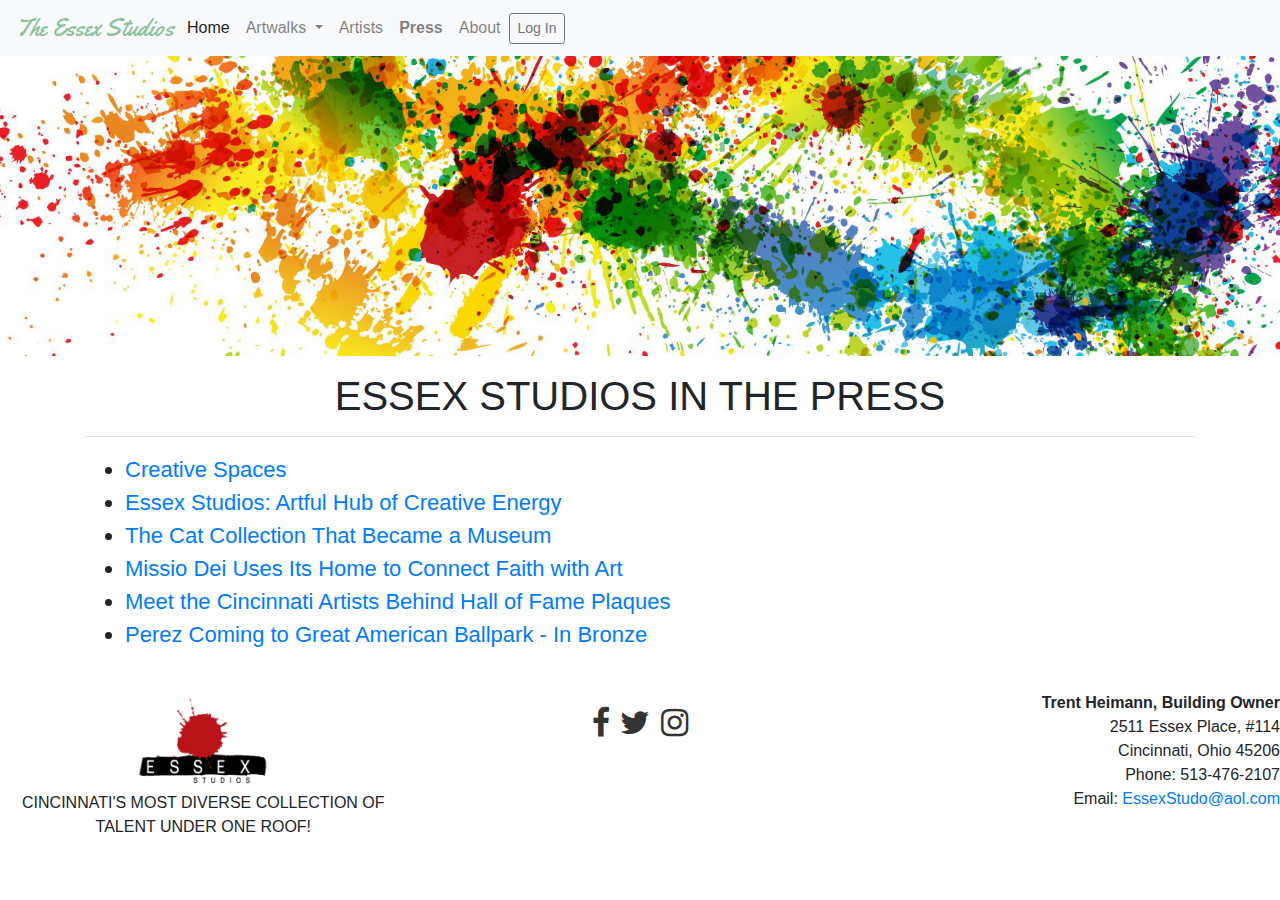
<file: press.html>
<!doctype html>
<html lang="en">

<head>
    <!-- Required meta tags -->
    <meta charset="utf-8">
    <meta name="viewport" content="width=device-width, initial-scale=1, shrink-to-fit=no">

    <!-- Bootstrap CSS -->
    <link rel="stylesheet" href="https://stackpath.bootstrapcdn.com/bootstrap/4.3.1/css/bootstrap.min.css" integrity="sha384-ggOyR0iXCbMQv3Xipma34MD+dH/1fQ784/j6cY/iJTQUOhcWr7x9JvoRxT2MZw1T" crossorigin="anonymous">
    <!-- Font Awesome Icons -->
    <link href="https://stackpath.bootstrapcdn.com/font-awesome/4.7.0/css/font-awesome.min.css" rel="stylesheet" integrity="sha384-wvfXpqpZZVQGK6TAh5PVlGOfQNHSoD2xbE+QkPxCAFlNEevoEH3Sl0sibVcOQVnN" crossorigin="anonymous">
    <!-- Script font for logo -->
    <link href="https://fonts.googleapis.com/css?family=Yellowtail&display=swap" rel="stylesheet">
    <!-- Other CSS -->
    <link rel="stylesheet" href="./CSS/style.css">

    <title>The Essex Studios - Home</title>
</head>

<body>
    <div class="row">
        <!-- Top banner -->
        <div class="col">
            <div class="row">
                <!-- Nav bar -->
                <div class="col">
                    <nav class="navbar navbar-expand-lg navbar-light bg-light">
                        <div class="logoFont" style="margin-right: 5px;">The Essex Studios</div>
                        <button class="navbar-toggler" type="button" data-toggle="collapse" data-target="#navbarNavDropdown" aria-controls="navbarNavDropdown" aria-expanded="false" aria-label="Toggle navigation">
                            <span class="navbar-toggler-icon"></span>
                        </button>
                        <div class="collapse navbar-collapse" id="navbarNavDropdown">
                            <ul class="navbar-nav">
                                <li class="nav-item active">
                                    <a class="nav-link" href="index.html">Home</a>
                                </li>
                                <li class="nav-item dropdown">
                                    <a class="nav-link dropdown-toggle" href="#" id="navbarDropdownMenuLink" role="button" data-toggle="dropdown" aria-haspopup="true" aria-expanded="false">
                                    Artwalks
                                    </a>
                                    <div class="dropdown-menu" aria-labelledby="navbarDropdownMenuLink">
                                        <a class="dropdown-item" href="artwalks.html">About Artwalks</a>
                                        <a class="dropdown-item" href="artwalks_registration.html">Artwalk Registration</a>
                                    </div>
                                </li>
                                <li class="nav-item">
                                    <a class="nav-link" href="artists.html">Artists</a>
                                </li>
                                <li class="nav-item">
                                    <a class="nav-link current" href="press.html">Press</a>
                                </li>
                                <li class="nav-item">
                                    <a class="nav-link" href="about.html">About</a>
                                </li>
                                <li class="nav-item">
                                    <!-- Log in popup -->
                                    <!-- Button trigger modal -->
                                    <button type="button" class="btn btn-outline-secondary btn-sm" data-toggle="modal" data-target="#exampleModal" style="margin-top: 5px">
                                        Log In
                                    </button>

                                    <!-- Modal -->
                                    <div class="modal fade" id="exampleModal" tabindex="-1" role="dialog" aria-labelledby="exampleModalLabel" aria-hidden="true">
                                        <div class="modal-dialog" role="document">
                                            <div class="modal-content">
                                                <div class="modal-header">
                                                    <h5 class="modal-title" id="exampleModalLabel">Log In</h5>
                                                    <button type="button" class="close" data-dismiss="modal" aria-label="Close">
                                                        <span aria-hidden="true">&times;</span>
                                                    </button>
                                                </div>
                                                <div class="modal-body">
                                                    <form class="form-group">
                                                        <label for="loginEmail">Email Address:</label>
                                                        <input id="loginEmail" class="form-control mb-2" type="email" placeholder="your@email.com">

                                                        <label for="loginPassword">Password:</label>
                                                        <input id="loginPassword" class="form-control mb-2" type="password" placeholder="Password">

                                                        <button class="btn btn-outline-primary" action="submit">Log In</button>
                                                    </form>
                                                </div>
                                            </div>
                                        </div>
                                    </div>
                                </li>
                            </ul>
                        </div>
                    </nav>
                </div>
            </div>
        </div>
    </div>

    <div class="row">
        <!-- Banner -->
        <img class="banner" src="./img/banner.jpg" alt="banner.jpg">
    </div>

    <div class="container mb-4">
        <!-- Main content -->
        <div class="row">
            <div class="col">
                <h1 class="mt-3 centerText">ESSEX STUDIOS IN THE PRESS</h1>
                <hr>
                <ul style="font-size: 22px;">
                    <li><a href="https://www.soapboxmedia.com/innovationnews/Essex-Studios-Art-Walk.aspx?utm_source=Emma&utm_medium=Email&utm_term=Creative+spaces&utm_content=Newsletter&utm_campaign=A+changing+landscape&fbclid=IwAR0KG_l-iOIDGI3VJHSieY27_b9gIG6DaduLCwYo2o9Y3--wd-Su_nJZQwA">Creative Spaces</a></li>
                    <li><a href="https://moversmakers.org/2016/11/30/essex-studios-artful-hub-of-creative-energy/">Essex Studios: Artful Hub of Creative Energy</a></li>
                    <li><a href="https://www.cincinnati.com/story/entertainment/2016/08/12/cat-collection-became-museum/87966340/">The Cat Collection That Became a Museum</a></li>
                    <li><a href="https://www.wcpo.com/news/insider/missio-dei-essex-studios">Missio Dei Uses Its Home to Connect Faith with Art</a></li>
                    <li><a href="https://www.cincinnati.com/story/sports/2016/07/23/other-cincinnati-native-now-hall-fame/87434556/">Meet the Cincinnati Artists Behind Hall of Fame Plaques</a></li>
                    <li><a href="http://www.cincinnati.com/story/news/2015/05/27/perez-coming-great-american-ball-park-bronze/28036819/">Perez Coming to Great American Ballpark - In Bronze</a></li>
                </ul>
            </div>
        </div>
    </div>
    <div class="row">
        <!-- Footer -->
        <div class="col-4 centerText">
            <!-- Logo/Blurb-->
            <img src="./img/logo.png" alt="logo.png" style="height: 100px;">
            <p class="centerText">CINCINNATI'S MOST DIVERSE COLLECTION OF TALENT UNDER ONE ROOF!</p>
        </div>
        <div class="col-4 pt-3 centerText">
            <!-- Social media logos-->
            <a class="smIcon" href="https://www.facebook.com/essxstudios/"><i class="fa fa-facebook fa-2x" aria-hidden="true"></i></a>
            <a class="smIcon" href="https://twitter.com/EssexStudios"><i class="fa fa-twitter fa-2x" aria-hidden="true"></i></a>
            <a class="smIcon" href="https://www.instagram.com/essexstudios/"><i class="fa fa-instagram fa-2x" aria-hidden="true"></i></a>
        </div>
        <div class="col-4" style="text-align: right;">
            <!-- Address/Email -->
            <span class="font-weight-bold">Trent Heimann, Building Owner</span> <br> 2511 Essex Place, #114 <br> Cincinnati, Ohio 45206 <br> Phone: 513-476-2107 <br> Email: <a href="mailto:EssexStudio@aol.com">EssexStudo@aol.com</a>

        </div>
    </div>

    <!-- Optional JavaScript -->
    <!-- jQuery first, then Popper.js, then Bootstrap JS -->
    <script src="https://code.jquery.com/jquery-3.3.1.slim.min.js" integrity="sha384-q8i/X+965DzO0rT7abK41JStQIAqVgRVzpbzo5smXKp4YfRvH+8abtTE1Pi6jizo" crossorigin="anonymous"></script>
    <script src="https://cdnjs.cloudflare.com/ajax/libs/popper.js/1.14.7/umd/popper.min.js" integrity="sha384-UO2eT0CpHqdSJQ6hJty5KVphtPhzWj9WO1clHTMGa3JDZwrnQq4sF86dIHNDz0W1" crossorigin="anonymous"></script>
    <script src="https://stackpath.bootstrapcdn.com/bootstrap/4.3.1/js/bootstrap.min.js" integrity="sha384-JjSmVgyd0p3pXB1rRibZUAYoIIy6OrQ6VrjIEaFf/nJGzIxFDsf4x0xIM+B07jRM" crossorigin="anonymous"></script>
</body>

</html>
</file>
<file: CSS/style.css>
.border {
    border: solid 1px black;
}

.current {
    font-weight: bold;
}

.centerText {
    text-align: center;
}

.logoFont {
    font-family: 'Yellowtail', cursive;
    color: #8DC19C;
    font-size: 24px;
}

.smIcon {
    color: #333;
    margin: 0px 3px 0px 3px;
}

.smIcon a:hover {
    color: #3773a4;
}

.banner {
    height: 300px;
    width: 100%;
}
</file>
